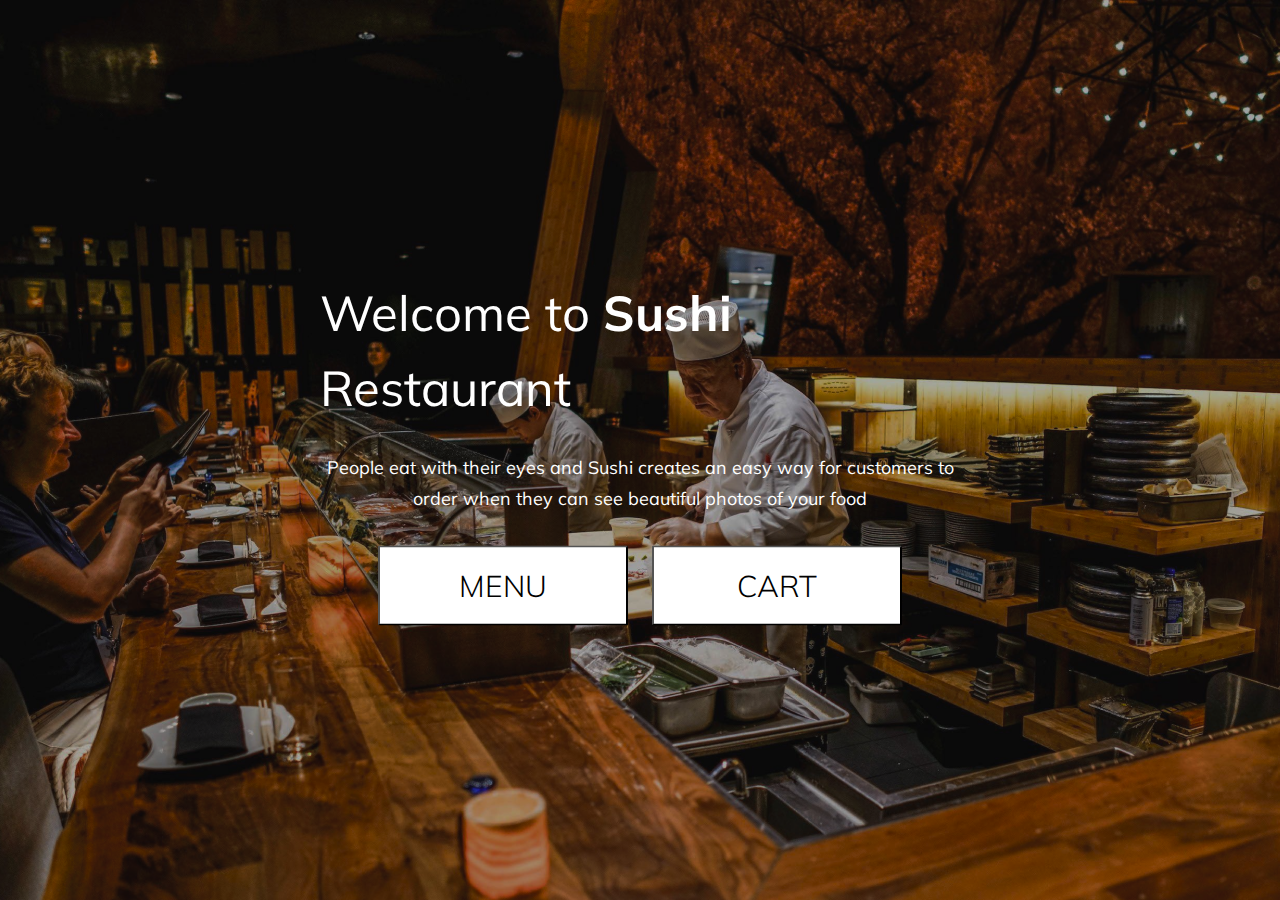
<file: index.html>
<!DOCTYPE html>
<html lang="en">
<head>
    <meta charset="UTF-8">
    <meta http-equiv="X-UA-Compatible" content="IE=edge">
    <meta name="viewport" content="width=device-width, initial-scale=1.0">
    <link rel="stylesheet" href="./css/style.css">
    <link rel="stylesheet" href="https://cdnjs.cloudflare.com/ajax/libs/font-awesome/6.1.1/css/all.min.css"/>
    <title>SUSHI FOOD APP</title>
</head>
<body>
    <main>
        <section class="content">
            <h1>Welcome to <span>Sushi</span> Restaurant</h1>

            <p>People eat with their eyes and Sushi creates an easy way for customers to order when they can see beautiful photos of your food</p>

            <div class="click">
                <a href="menu.html"><button>MENU</button></a>
                <a href="cart.html"><button>CART</button></a>
            </div>
        </section>
    </main>
</body>
</html>
</file>
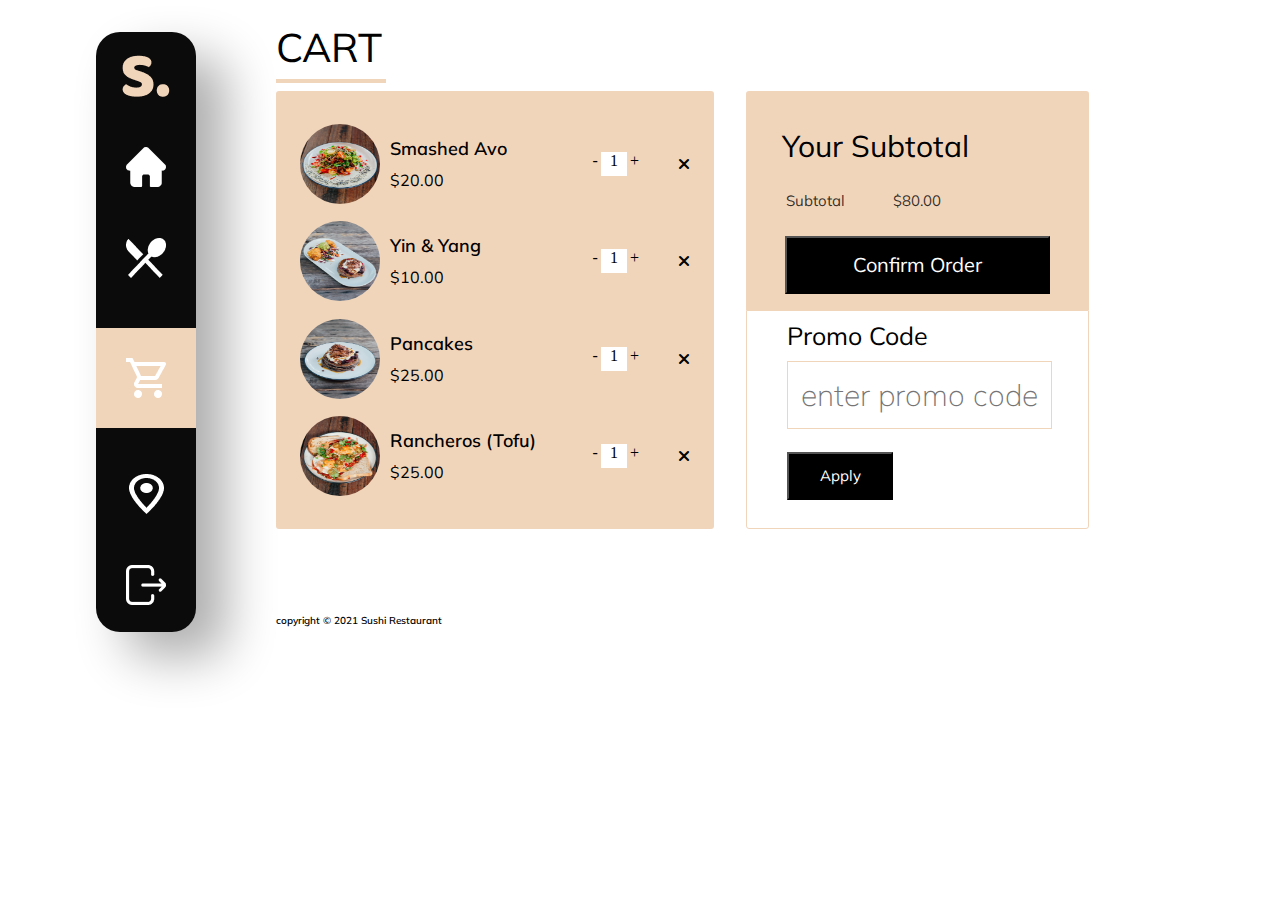
<file: cart.html>
<!DOCTYPE html>
<html lang="en">
<head>
    <meta charset="UTF-8">
    <meta http-equiv="X-UA-Compatible" content="IE=edge">
    <meta name="viewport" content="width=device-width, initial-scale=1.0">
    <link rel="stylesheet" href="./css/cart.css">
    <link rel="stylesheet" href="https://cdnjs.cloudflare.com/ajax/libs/font-awesome/6.1.1/css/all.min.css"/>
    <title>SUSHI FOOD APP</title>
</head>
<body>
    <section class="main">
        <section class="sideBar">
            <a href="#"><div class="icons"><img src="./images/S..png" alt="#"></div></a>
            <a href="#"><div class="icons"><img src="./images/Vector.png" alt="#"></div></a>
            <a href="#"><div class="icons"><img src="./images/restaurant_menu_24px.png" alt="#"></div></a>
            <a href="#"><div class="icons menuIcon"><img src="./images/shopping_cart.png" alt="#"></div></a>
            <a href="#"><div class="icons"><img src="./images/place.png" alt="#"></div></a>
            <a href="#"><div class="icons"><img src="./images/Group 7.png" alt="#"></div></a>
        </section>
        <section class="cartSection">
            <h1>CART</h1>
            <div class="rec"></div>
            
            <section class="sec">
                <section class="cartItems">
                    <section class="cart">
                        <div class="ma">
                            <img class="cartImg" src="./images/Rectangle 9.png" alt="#">
                            <div>
                                <p>Smashed Avo</p>
                                <span>$20.00</span>
                            </div>
                        </div>
                        <div class="oprt">
                            <span>-</span>
                            <p>1</p>
                            <span>+</span>
                        </div>
                        <i class="fa-solid fa-xmark"></i>
                    </section>
                    <section class="cart">
                        <div class="ma">
                            <img class="cartImg" src="./images/Rectangle 10.png" alt="#">
                            <div>
                                <p>Yin & Yang</p>
                                <span>$10.00</span>
                            </div>
                        </div>
                        <div class="oprt">
                            <span>-</span>
                            <p>1</p>
                            <span>+</span>
                        </div>
                        <i class="fa-solid fa-xmark"></i>
                    </section>
                    <section class="cart">
                        <div class="ma">
                            <img class="cartImg" src="./images/Rectangle 11.png" alt="#">
                            <div>
                                <p>Pancakes</p>
                                <span>$25.00</span>
                            </div>
                        </div>
                        <div class="oprt">
                            <span>-</span>
                            <p>1</p>
                            <span>+</span>
                        </div>
                        <i class="fa-solid fa-xmark"></i>
                    </section>
                    <section class="cart">
                        <div class="ma">
                            <img class="cartImg" src="./images/Rectangle 12.png" alt="#">
                            <div>
                                <p>Rancheros (Tofu)</p>
                                <span>$25.00</span>
                            </div>
                        </div>
                        <div class="oprt">
                            <span>-</span>
                            <p>1</p>
                            <span>+</span>
                        </div>
                        <i class="fa-solid fa-xmark"></i>
                    </section>
                </section>

                <section class="cartTotal">
                    <section class="price">
                        <h1>Your Subtotal</h1>
                        <div  class="total">
                            <p>Subtotal</p>
                            <span>$80.00</span>
                        </div>
                        <div class="click1"><a href="#"><button class="btn1">Confirm Order</button></a></div>
                    </section>
                    <section class="price promo">
                        <form action="#">
                            <label for="Promo code">Promo Code</label>
                            <input type="text" placeholder="enter promo code">
                            <div><a href="#"><button class="btn2">Apply</button></a></div>
                        </form>
                    </section>
                </section>
            </section>
            <p class="footer">copyright &copy; 2021 Sushi Restaurant</p>
        </section>
    </section>
</body>
</html>
</file>
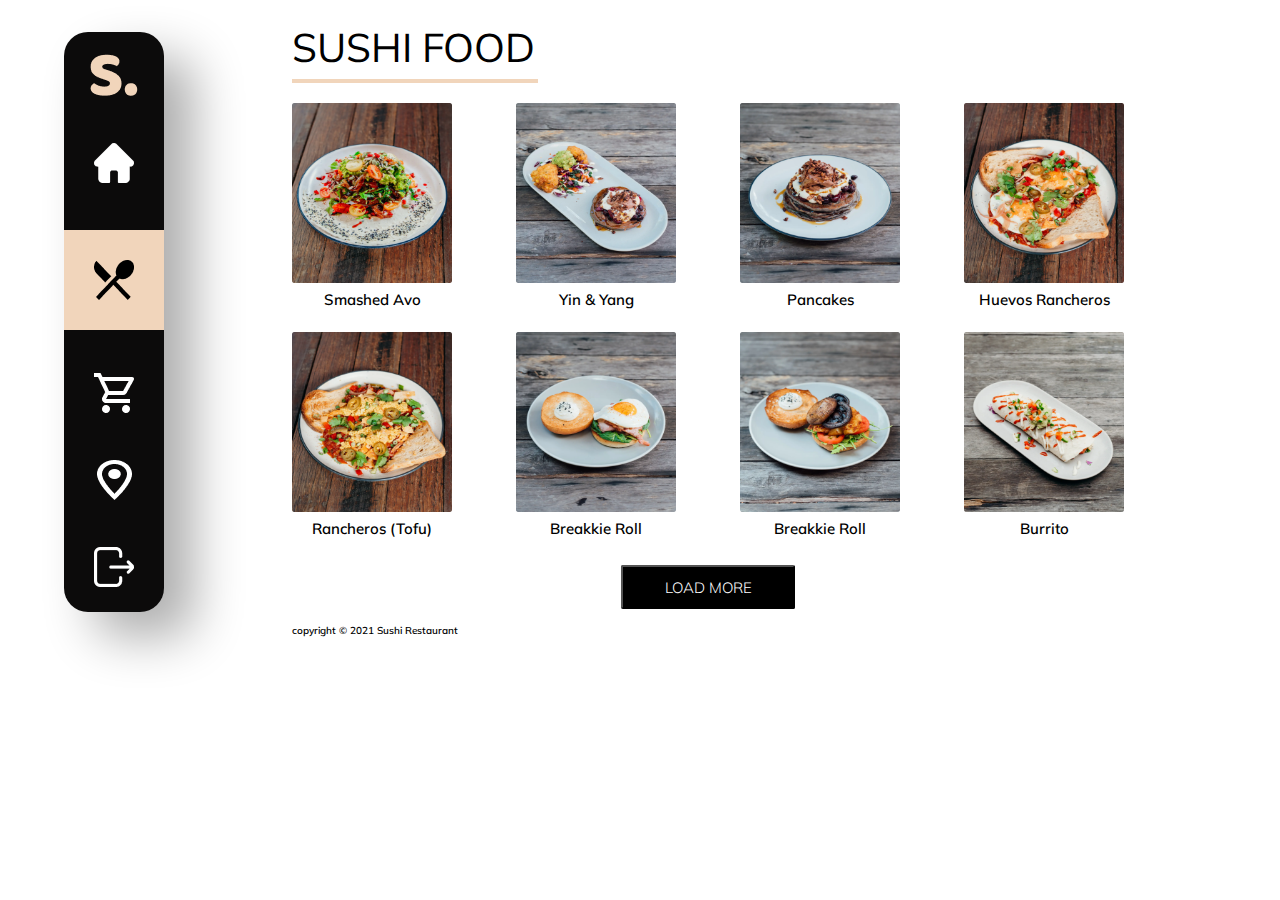
<file: menu.html>
<!DOCTYPE html>
<html lang="en">
<head>
    <meta charset="UTF-8">
    <meta http-equiv="X-UA-Compatible" content="IE=edge">
    <meta name="viewport" content="width=device-width, initial-scale=1.0">
    <link rel="stylesheet" href="./css/menu.css">
    <title>SUSHI FOOD APP</title>
</head>
<body>
    <section class="main">
        <section class="sideBar">
            <a href="#"><div class="icons"><img src="./images/S..png" alt="#"></div></a>
            <a href="#"><div class="icons"><img src="./images/Vector.png" alt="#"></div></a>
            <a href="#"><div class="icons menuIcon"><img src="./images/restaurant_menu.png" alt="#"></div></a>
            <a href="#"><div class="icons"><img src="./images/shopping_cart.png" alt="#"></div></a>
            <a href="#"><div class="icons"><img src="./images/place.png" alt="#"></div></a>
            <a href="#"><div class="icons"><img src="./images/Group 7.png" alt="#"></div></a>
        </section>
        <section class="dishSection">
            <h1>SUSHI FOOD</h1>
            <div class="rec"></div>
            <section>
                <section class="dishes">
                    <a href="#">
                        <div>
                            <img src="./images/Rectangle 9.png" alt="#">
                            <p>Smashed Avo</p>
                        </div>
                    </a>
                    <a href="#">
                        <div>
                            <img src="./images/Rectangle 10.png" alt="#">
                            <p>Yin & Yang</p>
                        </div>
                    </a>
                    <a href="#">
                        <div>
                            <img src="./images/Rectangle 11.png" alt="#">
                            <p>Pancakes</p>
                        </div>
                    </a>
                    <a href="#">
                        <div>
                            <img src="./images/Rectangle 12.png" alt="#">
                            <p>Huevos Rancheros</p>
                        </div>
                    </a>
                </section>
                <section class="dishes">
                    <a href="#">
                        <div>
                            <img src="./images/Rectangle 13.png" alt="#">
                            <p>Rancheros (Tofu)</p>
                        </div>
                    </a>
                    <a href="#">
                        <div>
                            <img src="./images/Rectangle 14.png" alt="#">
                            <p>Breakkie Roll</p>
                        </div>
                    </a>
                    <a href="#">
                        <div>
                            <img src="./images/Rectangle 15.png" alt="#">
                            <p>Breakkie Roll</p>
                        </div>
                    </a>
                    <a href="#">
                        <div>
                            <img src="./images/Rectangle 16.png" alt="#">
                            <p>Burrito</p>
                        </div>
                    </a>
                </section>

                <div class="click">
                    <a href="./cart.html"><button class="btn">LOAD MORE</button></a>
                </div>
                
                <p class="footer">copyright &copy; 2021 Sushi Restaurant</p>
            </section>
        </section>
    </section>
</body>
</html>
</file>
<file: css/style.css>
@import url('https://fonts.googleapis.com/css2?family=Mulish:wght@400;600;700&display=swap');

*{
    margin: 0;
    padding: 0;
    box-sizing: border-box;
}
main{
    height: 100vh;
    position: relative;
    background-image: url('../images/restaurant.png');
}
.content{
    position: absolute;
    top: 50%;
    left: 50%;
    transform: translate(-50%,-50%);
}
.content h1{
    font-family: 'Mulish';
    font-style: normal;
    font-weight: 400;
    font-size: 49px;
    line-height: 75px;
    color: #FFFFFF;
}
.content p{
    font-family: 'Mulish';
    font-style: normal;
    font-weight: 400;
    font-size: 18px;
    line-height: 31px;
    text-align: center;
    color: #FFFFFF;
    margin-top: 1.5em;
}
.click{
    text-align: center;
    margin-top: 2rem;
}
button{
    width: 250px;
    height: 80px;
    font-family: 'Mulish';
    font-style: normal;
    font-weight: 300;
    font-size: 30px;
    line-height: 38px;
    background: #FFFFFF;
    border-radius: 2px;
    margin: 0 10px;
}
span{
    font-weight: bolder;
}
</file>
<file: css/cart.css>
@import url('https://fonts.googleapis.com/css2?family=Mulish:wght@400;600;700&display=swap');
*{
    margin: 0;
    padding: 0;
    box-sizing: border-box;
}
body{
    width: 100%;
    /* padding: 1em; */
    background-color: #fff;
}
.main{
    /* margin: 20px; */
    width: 100%;
    display: flex;
    /* gap: 4rem; */
}
.sideBar{
    width: 100px;
    height: 600px;
    background: #0C0B0B;
    border-radius: 24px;
    display: flex;
    flex-direction: column;
    justify-content: space-around;
    align-items: center;
    margin-left: 6rem;
    margin-top: 2rem;
    box-shadow: 30px 25px 50px rgb(174, 174, 174);
}
.cartItems{
    width: 438px;
    height: 438px;
    background: #F1D5BB;
    border-radius: 3px;
    margin-top: .5rem;
    padding: 1.5em;
    display: flex;
    flex-direction: column;
    justify-content: space-around;
}
.rec{
    width: 110px;
    height: 4px;
    background: #F1D5BB;
}
.menuIcon{
    width: 100px;
    height: 100px;
    background: #F1D5BB;
}
.menuIcon img{
    margin-left: 50%;
    margin-top: 50%;
    transform: translate(-50%, -50%);
}
.cartSection{
    margin-left: 5rem;
    margin-top: 1rem;
    position: relative;
}
.sec{
    display: flex;
    gap: 2rem;
}
.cartSection h1{
    font-family: 'Mulish';
    font-style: normal;
    font-weight: 400;
    font-size: 40px;
    line-height: 63px;
}
.cartTotal{
    display: flex;
    flex-direction: column;
    margin-top: .5rem;
}
.price{
    width: 343px;
    height: 219px;
    background: #F1D5BB;
    border-radius: 3px 3px 0 0;
}
.promo{
    width: 343px;
    height: 219px;
    background: #FFFFFF;
    border: 1px solid #F1D5BB;
    border-radius: 0 0 3px 3px;
    /* padding: 1.5em; */
}
.btn1{
    width: 265px;
    height: 58px;
    background: #000000;
    color: #fff;
    font-family: 'Mulish';
    font-style: normal;
    font-weight: 400;
    font-size: 20px;
    line-height: 38px;
    margin-top: .8em;
    cursor: pointer;
}
.total{
    display: flex;
    gap: 3em;
    margin-left: 2.5em;
    margin-top: .7em;
}
.total p, .total span{
    font-family: 'Mulish';
    font-style: normal;
    font-weight: 400;
    font-size: 15px;
    line-height: 38px;
    color: rgba(0, 0, 0, 0.8);
}
.price h1{
    font-family: 'Mulish';
    font-style: normal;
    font-weight: 400;
    font-size: 30px;
    line-height: 50px;
    color: #000000;
    margin-left: 1.2em;
    margin-top: 1em;
}
.click1{
    text-align: center;
}
form{
    display: flex;
    flex-direction: column;
    padding-left: 2.5em;
}
input{
    width: 265px;
    height: 68px;
    background: #FFFFFF;
    border: 1px solid #F1D5BB;
    font-family: 'Mulish';
    font-style: normal;
    font-weight: 200;
    font-size: 30px;
    line-height: 38px;
    text-align: center;
}
label{
    font-family: 'Mulish';
    font-style: normal;
    font-weight: 400;
    font-size: 25px;
    line-height: 50px;
    color: #000000;
}
.btn2{
    width: 106px;
    height: 48px;
    background: #000000;
    font-family: 'Mulish';
    font-style: normal;
    font-weight: 400;
    font-size: 15px;
    line-height: 38px;
    color: #FFFFFF;
    margin-top: 1.5em;
    cursor: pointer;
}
.footer{
    bottom: 0.5em;
    font-family: 'Mulish';
    font-style: normal;
    font-weight: 600;
    font-size: 10px;
    color: #000000;
    position: absolute;
}
.cartImg{
    width: 80px;
    height: 80px;
    border-radius: 50px;
}
.ma{
    display: flex;
    gap: 10px;
    font-family: 'Mulish';
    font-style: normal;
    font-weight: 600;
    font-size: 18px;
    line-height: 31px;
    color: #000000;
    align-items: center;
    width: 65%;
}
.ma span{
    font-family: 'Mulish';
    font-style: normal;
    font-weight: 400;
    font-size: 16px;
    line-height: 25px;
    color: #000000;

}
.oprt p{
    width: 26px;
    height: 24px;
    background: #FFFFFF;
    text-align: center;
}
.cart{
    display: flex;
    justify-content: space-between;
    align-items: center;
}
.oprt{
    display: flex;
    gap: 3px;
}
</file>
<file: css/menu.css>
@import url('https://fonts.googleapis.com/css2?family=Mulish:wght@400;600;700&display=swap');
*{
    margin: 0;
    padding: 0;
    box-sizing: border-box;
}
body{
    width: 100%;
    padding: 1em;
    background-color: #fff;
}
.main{
    /* margin: 20px; */
    width: 100%;
    display: flex;
    gap: 4rem;
}
.sideBar{
    width: 100px;
    height: 580px;
    background: #0C0B0B;
    border-radius: 24px;
    display: flex;
    flex-direction: column;
    justify-content: space-around;
    align-items: center;
    margin-left: 3rem;
    margin-top: 1rem;
    box-shadow: 30px 25px 50px rgb(174, 174, 174);
}
.rec{
    width: 246px;
    height: 4px;
    background: #F1D5BB;
}
.menuIcon{
    width: 100px;
    height: 100px;
    background: #F1D5BB;
}
.menuIcon img{
    margin-left: 50%;
    margin-top: 50%;
    transform: translate(-50%, -50%);
}
.dishes{
    display: flex;
    gap: 4rem;
    margin-top: 20px;
}
.dishes img{
    width: 160px;
    height: 180px;
    border-radius: 2px;
}
.dishes a{
    text-decoration: none;
}
.dishes p{
    color: #000;
    font-family: 'Mulish';
    font-style: normal;
    font-weight: 600;
    font-size: 15px;
    line-height: 25px;
    text-align: center;
}
.dishSection h1{
    font-family: 'Mulish';
    font-style: normal;
    font-weight: 400;
    font-size: 40px;
    line-height: 63px;
}
.dishSection{
    margin-left: 4rem;
}
.btn{
    width: 174px;
    height: 44px;
    background: #000000;
    border-radius: 2px;
    color: #fff;
    font-family: 'Mulish';
    font-style: normal;
    font-weight: 300;
    font-size: 15px;
    line-height: 25px;
    cursor: pointer;
}
.click{
    text-align: center;
    margin-top: 1.5rem;
}
.footer{
    margin-top: 1.5em;
    font-family: 'Mulish';
    font-style: normal;
    font-weight: 600;
    font-size: 10px;
    color: #000000;
}
</file>
